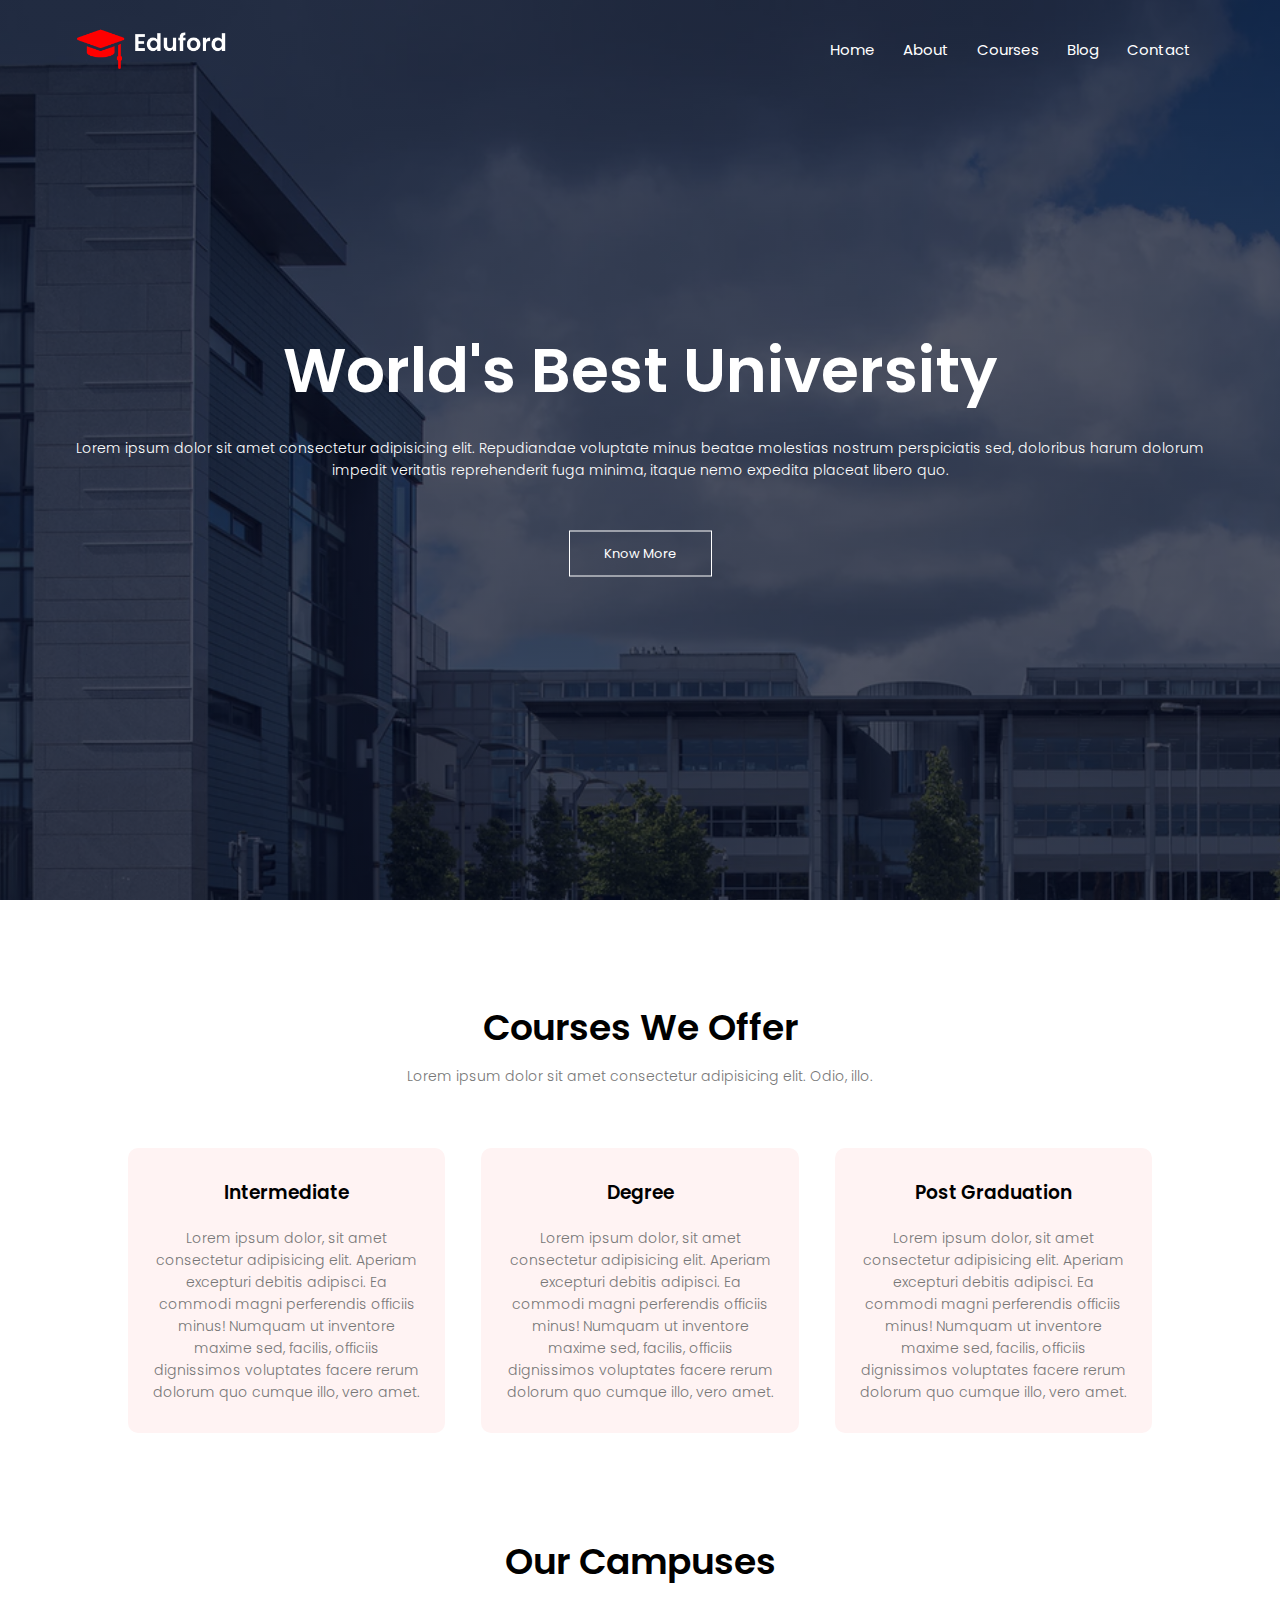
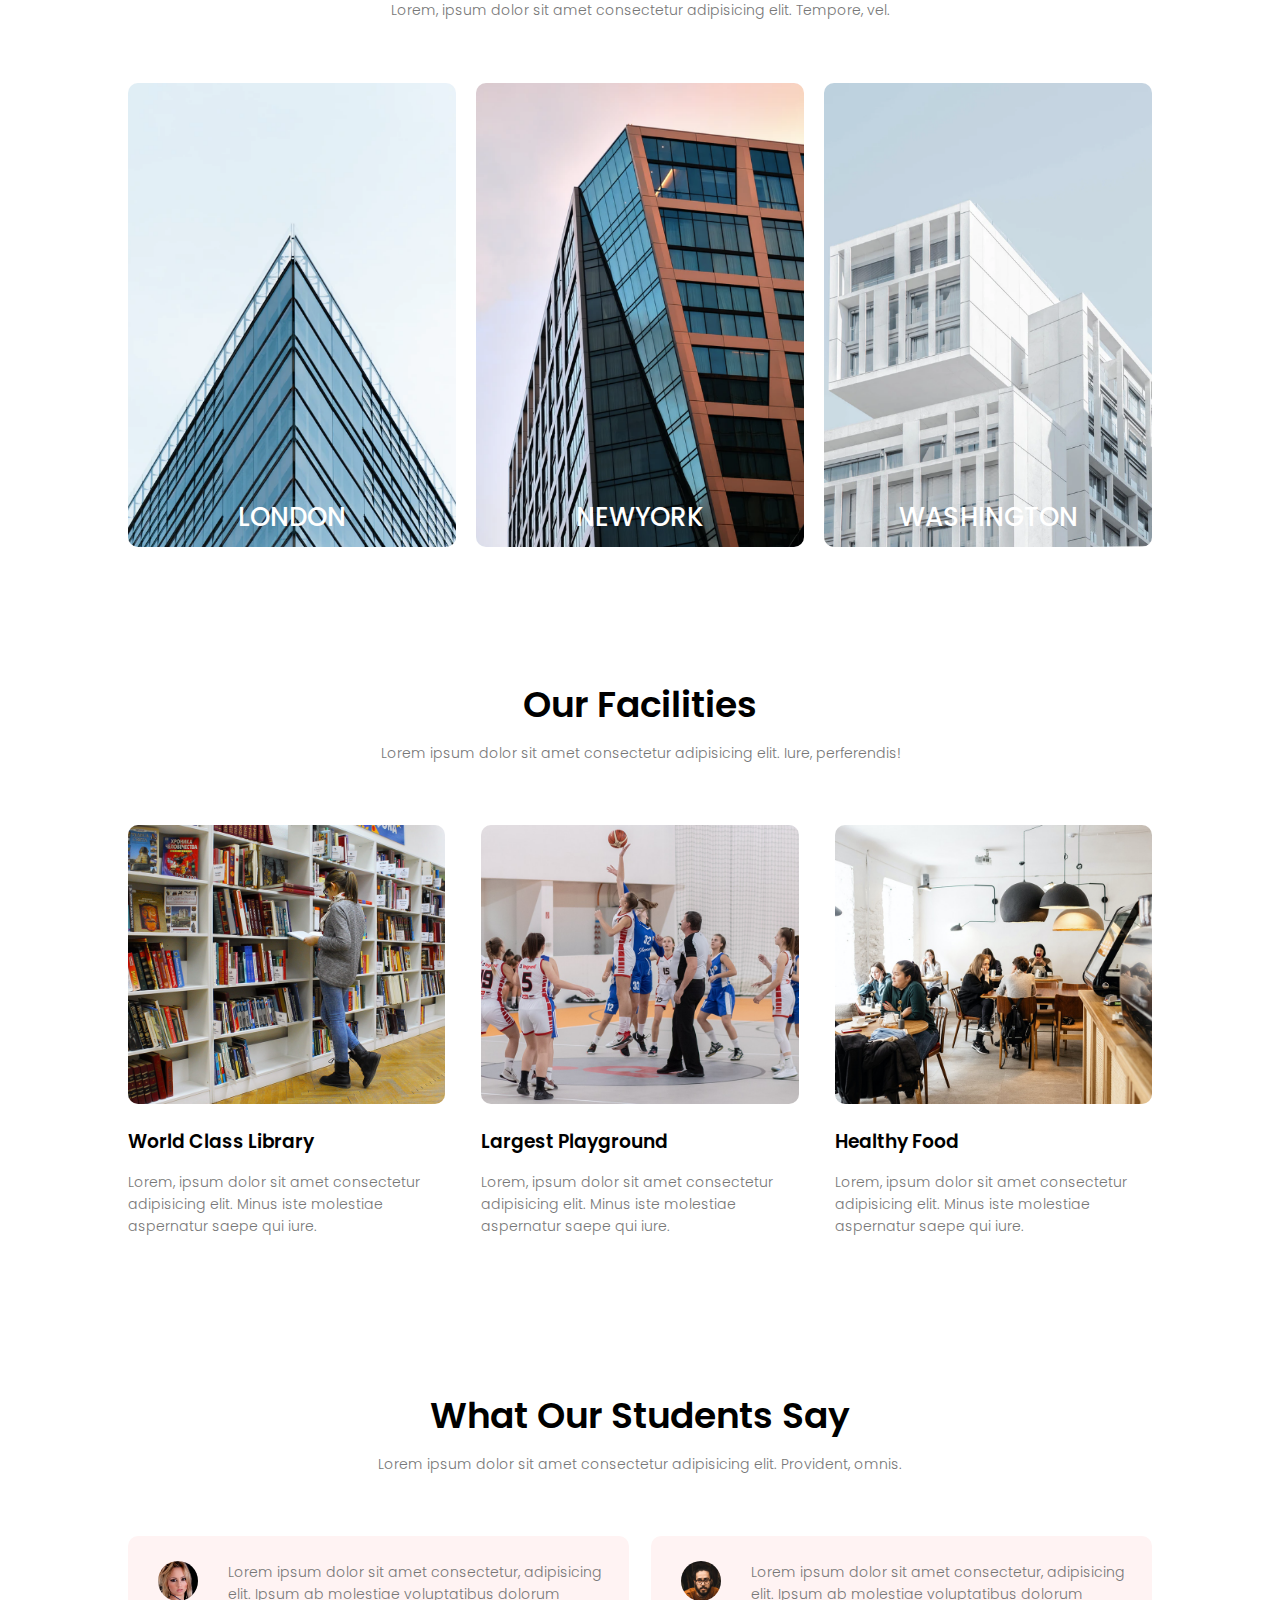
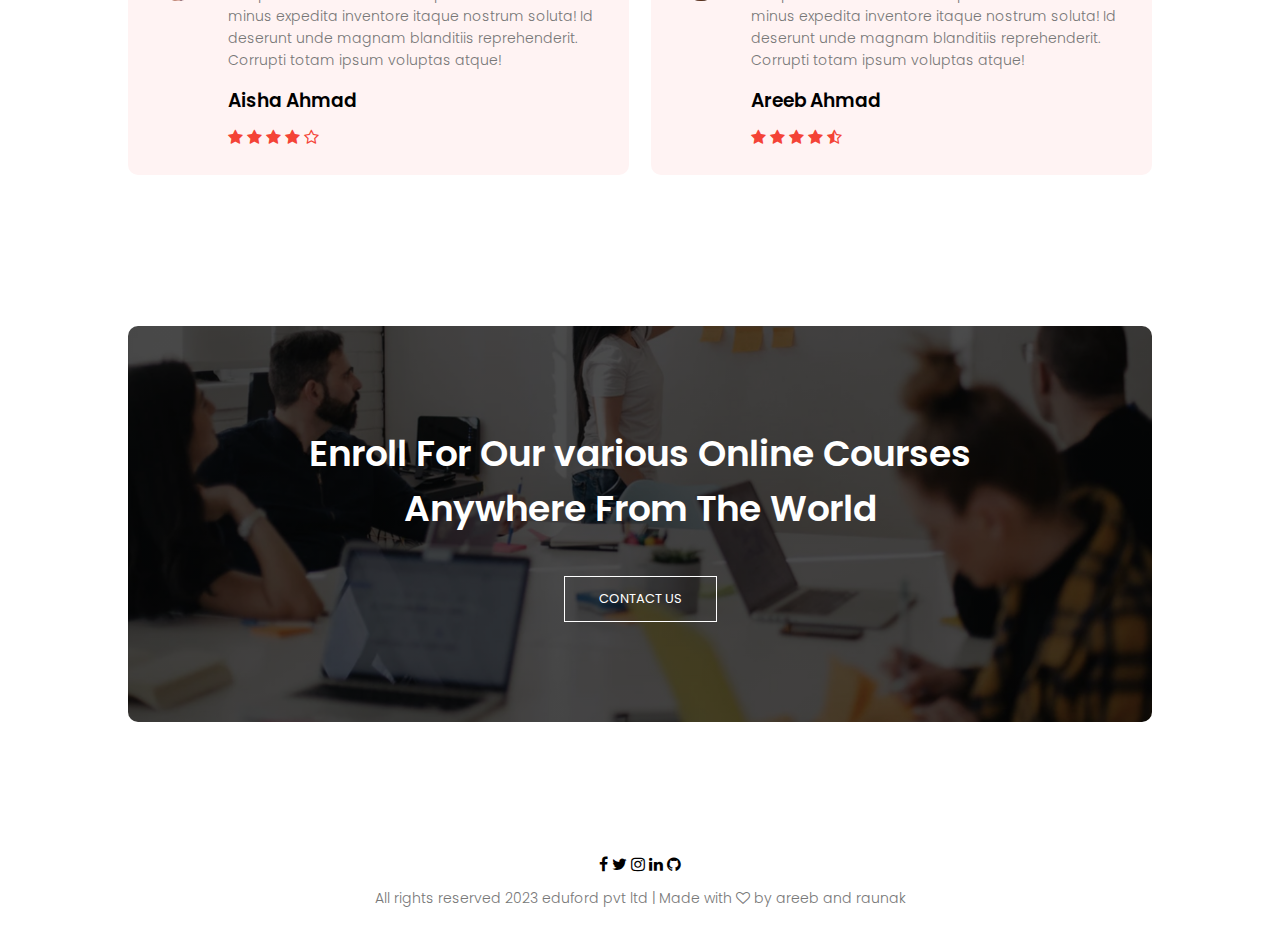
<file: index.html>
<!DOCTYPE html>
<html lang="en">

<head>
    <meta charset="UTF-8">
    <meta http-equiv="X-UA-Compatible" content="IE=edge">
    <meta name="viewport" content="width=device-width, initial-scale=1.0">
    <link rel="stylesheet" href="style.css">
    <link rel="stylesheet" href="https://cdnjs.cloudflare.com/ajax/libs/font-awesome/4.7.0/css/font-awesome.min.css">
    <link rel="preconnect" href="https://fonts.googleapis.com">
    <link rel="preconnect" href="https://fonts.gstatic.com" crossorigin>
    <link href="https://fonts.googleapis.com/css2?family=Poppins:wght@100;300;400;600;700&display=swap"
        rel="stylesheet">
    <title>College</title>
</head>

<body>
    <section class="header">
        <nav>
            <a href="index.html"><img src="images/logo.png" alt="logo"></a>
            <div class="nav-links" id="navLinks">
                <i class="fa fa-times" onclick="hidemenu()"></i>
                <ul>
                    <li><a href="index.html">Home</a></li>
                    <li><a href="about.html">About</a></li>
                    <li><a href="courses.html">Courses</a></li>
                    <li><a href="blog.html">Blog</a></li>
                    <li><a href="contact.html">Contact</a></li>
                </ul>
            </div>
            <i class="fa fa-bars" onclick="showmenu()"></i>
        </nav>

        <div class="text-box">
            <h1>
                World's Best University
            </h1>
            <p>
                Lorem ipsum dolor sit amet consectetur adipisicing elit. Repudiandae voluptate minus beatae molestias
                nostrum perspiciatis sed, doloribus harum dolorum impedit veritatis reprehenderit fuga minima, itaque
                nemo expedita placeat libero quo.
            </p>
            <a href="" class="hero-btn">Know More</a>
        </div>
    </section>

    <!-- course -->

    <section class="course">
        <h1>Courses We Offer</h1>
        <p>Lorem ipsum dolor sit amet consectetur adipisicing elit. Odio, illo.</p>

        <div class="row">
            <div class="course-col">
                <h3>Intermediate</h3>
                <p>Lorem ipsum dolor, sit amet consectetur adipisicing elit. Aperiam excepturi debitis adipisci. Ea
                    commodi magni perferendis officiis minus! Numquam ut inventore maxime sed, facilis, officiis
                    dignissimos voluptates facere rerum dolorum quo cumque illo, vero amet.</p>
            </div>

            <div class="course-col">
                <h3>Degree</h3>
                <p>Lorem ipsum dolor, sit amet consectetur adipisicing elit. Aperiam excepturi debitis adipisci. Ea
                    commodi magni perferendis officiis minus! Numquam ut inventore maxime sed, facilis, officiis
                    dignissimos voluptates facere rerum dolorum quo cumque illo, vero amet.</p>
            </div>

            <div class="course-col">
                <h3>Post Graduation</h3>
                <p>Lorem ipsum dolor, sit amet consectetur adipisicing elit. Aperiam excepturi debitis adipisci. Ea
                    commodi magni perferendis officiis minus! Numquam ut inventore maxime sed, facilis, officiis
                    dignissimos voluptates facere rerum dolorum quo cumque illo, vero amet.</p>
            </div>

        </div>
    </section>

    <!-- campus -->

    <section class="campus">
        <h1>Our Campuses</h1>
        <p>Lorem, ipsum dolor sit amet consectetur adipisicing elit. Tempore, vel.</p>

        <div class="row">
            <div class="campus-col">
                <img src="images/london.png" alt="london">
                <div class="layer">
                    <h3>LONDON</h3>
                </div>
            </div>

            <div class="campus-col">
                <img src="images/newyork.png" alt="newyork">
                <div class="layer">
                    <h3>NEWYORK</h3>
                </div>
            </div>

            <div class="campus-col">
                <img src="images/washington.png" alt="washington">
                <div class="layer">
                    <h3>WASHINGTON</h3>
                </div>
            </div>

        </div>
    </section>

    <!-- facilities -->

    <section class="facilities">
        <h1>Our Facilities</h1>
        <p>Lorem ipsum dolor sit amet consectetur adipisicing elit. Iure, perferendis!</p>

        <div class="row">
            <div class="facilities-col">
                <img src="images/library.png" alt="london">

                <h3>World Class Library</h3>
                <p>Lorem, ipsum dolor sit amet consectetur adipisicing elit. Minus iste molestiae aspernatur saepe qui
                    iure.</p>
            </div>

            <div class="facilities-col">
                <img src="images/basketball.png" alt="london">

                <h3>Largest Playground</h3>
                <p>Lorem, ipsum dolor sit amet consectetur adipisicing elit. Minus iste molestiae aspernatur saepe qui
                    iure.</p>
            </div>

            <div class="facilities-col">
                <img src="images/cafeteria.png" alt="london">

                <h3>Healthy Food</h3>
                <p>Lorem, ipsum dolor sit amet consectetur adipisicing elit. Minus iste molestiae aspernatur saepe qui
                    iure.</p>
            </div>


        </div>

    </section>

    <!-- testimonials -->

    <section class="testimonials">
        <h1>What Our Students Say</h1>
        <p>Lorem ipsum dolor sit amet consectetur adipisicing elit. Provident, omnis.</p>

        <div class="row">
            <div class="testimonial-col">
                <img src="images/user1.jpg" alt="london">
                <div>
                    <p>Lorem ipsum dolor sit amet consectetur, adipisicing elit. Ipsum ab molestiae voluptatibus dolorum
                        minus expedita inventore itaque nostrum soluta! Id deserunt unde magnam blanditiis
                        reprehenderit. Corrupti totam ipsum voluptas atque!</p>
                    <h3>Aisha Ahmad</h3>
                    <i class="fa fa-star"></i>
                    <i class="fa fa-star"></i>
                    <i class="fa fa-star"></i>
                    <i class="fa fa-star"></i>
                    <i class="fa fa-star-o"></i>
                </div>
            </div>

            <div class="testimonial-col">
                <img src="images/user2.jpg" alt="london">
                <div>
                    <p>Lorem ipsum dolor sit amet consectetur, adipisicing elit. Ipsum ab molestiae voluptatibus dolorum
                        minus expedita inventore itaque nostrum soluta! Id deserunt unde magnam blanditiis
                        reprehenderit. Corrupti totam ipsum voluptas atque!</p>
                    <h3>Areeb Ahmad</h3>
                    <i class="fa fa-star"></i>
                    <i class="fa fa-star"></i>
                    <i class="fa fa-star"></i>
                    <i class="fa fa-star"></i>
                    <i class="fa fa-star-half-o"></i>
                </div>
            </div>


        </div>

    </section>

    <!-- call to action -->
    <section class="cta">
        <h1>Enroll For Our various Online Courses<br>Anywhere From The World</h1>
        <a href="contact.html" class="hero-btn">CONTACT US</a>
    </section>

    <!-- footer -->

    <section class="footer">

        <div class="icons">
            <i class="fa fa-facebook"></i>
            <i class="fa fa-twitter"></i>
            <i class="fa fa-instagram"></i>
            <i class="fa fa-linkedin"></i>
            <i class="fa fa-github"></i>
        </div>
        <p>All rights reserved 2023 eduford pvt ltd | Made with <i class="fa fa-heart-o"></i> by areeb and raunak</p>
    </section>

    <!-- script for menu bar -->
    <script>
        var navLinks = document.getElementById("navLinks");
        function showmenu() {
            navLinks.style.right = "0";
        }
        function hidemenu() {
            navLinks.style.right = "-200px";
        }
    </script>
</body>



</html>
</file>
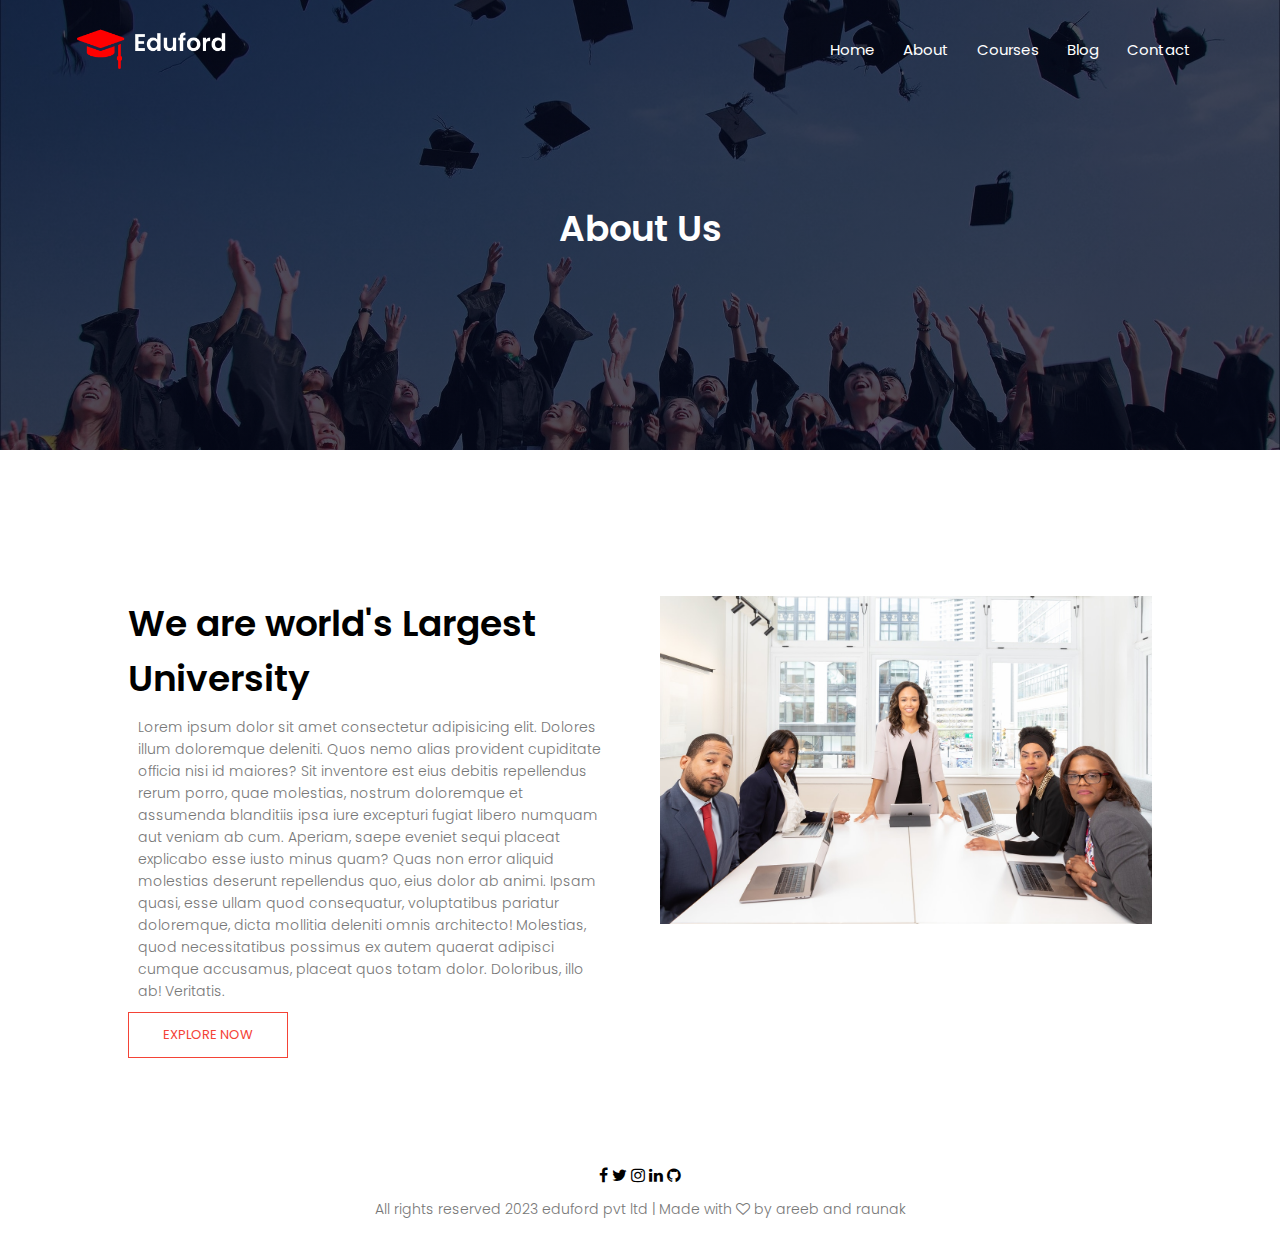
<file: about.html>
<!DOCTYPE html>
<html lang="en">

<head>
    <meta charset="UTF-8">
    <meta http-equiv="X-UA-Compatible" content="IE=edge">
    <meta name="viewport" content="width=device-width, initial-scale=1.0">
    <link rel="stylesheet" href="style.css">
    <link rel="stylesheet" href="https://cdnjs.cloudflare.com/ajax/libs/font-awesome/4.7.0/css/font-awesome.min.css">
    <link rel="preconnect" href="https://fonts.googleapis.com">
    <link rel="preconnect" href="https://fonts.gstatic.com" crossorigin>
    <link href="https://fonts.googleapis.com/css2?family=Poppins:wght@100;300;400;600;700&display=swap"
        rel="stylesheet">
    <title>College</title>
</head>

<body>
    <section class="sub-header">
        <nav>
            <a href="index.html"><img src="images/logo.png" alt="logo"></a>
            <div class="nav-links" id="navLinks">
                <i class="fa fa-times" onclick="hidemenu()"></i>
                <ul>
                    <li><a href="index.html">Home</a></li>
                    <li><a href="about.html">About</a></li>
                    <li><a href="courses.html">Courses</a></li>
                    <li><a href="blog.html">Blog</a></li>
                    <li><a href="contact.html">Contact</a></li>
                </ul>
            </div>
            <i class="fa fa-bars" onclick="showmenu()"></i>
        </nav>
        <h1>About Us</h1>

    </section>

    <section class="about-us">
        <div class="row">
            <div class="about-col">
                <h1>We are world's Largest University</h1>
                <p>Lorem ipsum dolor sit amet consectetur adipisicing elit. Dolores illum doloremque deleniti. Quos nemo
                    alias provident cupiditate officia nisi id maiores? Sit inventore est eius debitis repellendus rerum
                    porro, quae molestias, nostrum doloremque et assumenda blanditiis ipsa iure excepturi fugiat libero
                    numquam aut veniam ab cum. Aperiam, saepe eveniet sequi placeat explicabo esse iusto minus quam?
                    Quas non error aliquid molestias deserunt repellendus quo, eius dolor ab animi. Ipsam quasi, esse
                    ullam quod consequatur, voluptatibus pariatur doloremque, dicta mollitia deleniti omnis architecto!
                    Molestias, quod necessitatibus possimus ex autem quaerat adipisci cumque accusamus, placeat quos
                    totam dolor. Doloribus, illo ab! Veritatis.</p>
                <a href="" class="hero-btn red-btn">EXPLORE NOW</a>
            </div>
            <div class="about-col">
                <img src="images/about.jpg" alt="">
            </div>
        </div>
    </section>



    <!-- footer -->

    <section class="footer">

        <div class="icons">
            <i class="fa fa-facebook"></i>
            <i class="fa fa-twitter"></i>
            <i class="fa fa-instagram"></i>
            <i class="fa fa-linkedin"></i>
            <i class="fa fa-github"></i>
        </div>
        <p>All rights reserved 2023 eduford pvt ltd | Made with <i class="fa fa-heart-o"></i> by areeb and raunak</p>
    </section>

    <!-- script for menu bar -->
    <script>
        var navLinks = document.getElementById("navLinks");
        function showmenu() {
            navLinks.style.right = "0";
        }
        function hidemenu() {
            navLinks.style.right = "-200px";
        }
    </script>
</body>



</html>
</file>
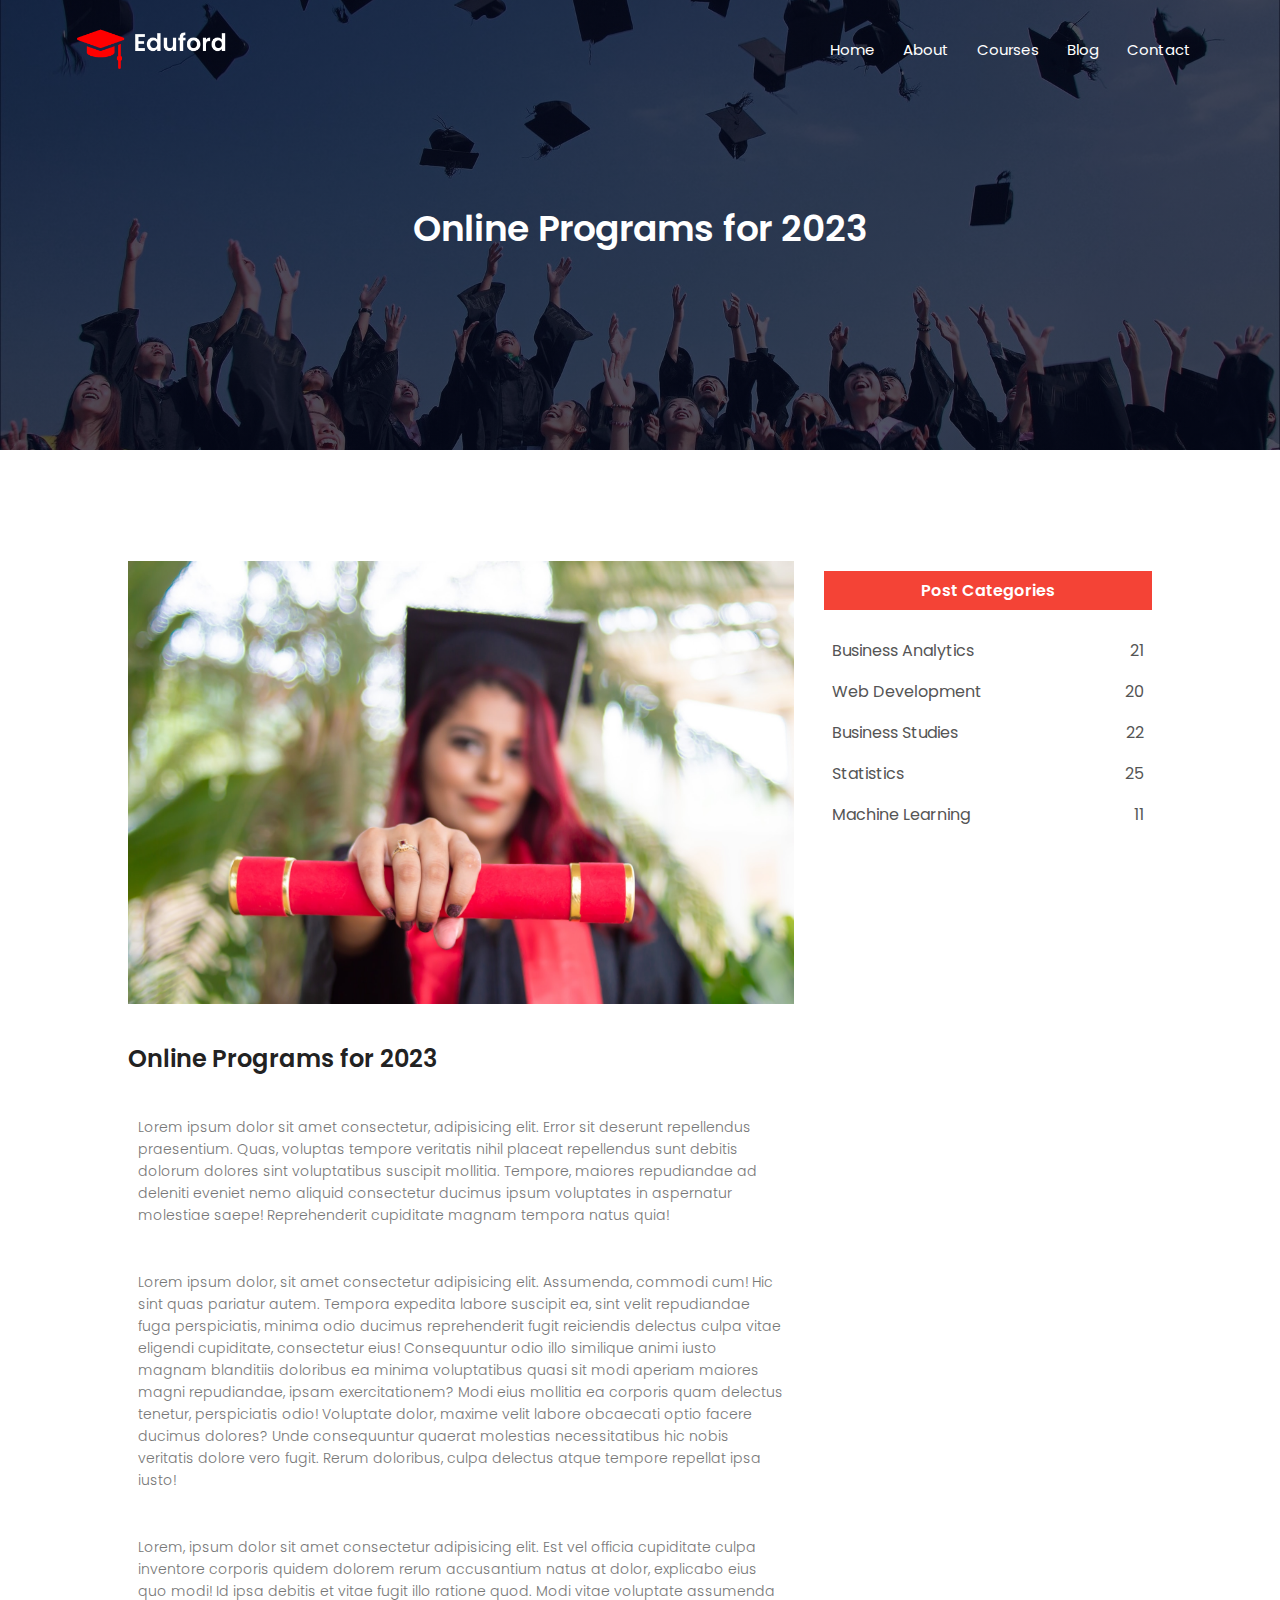
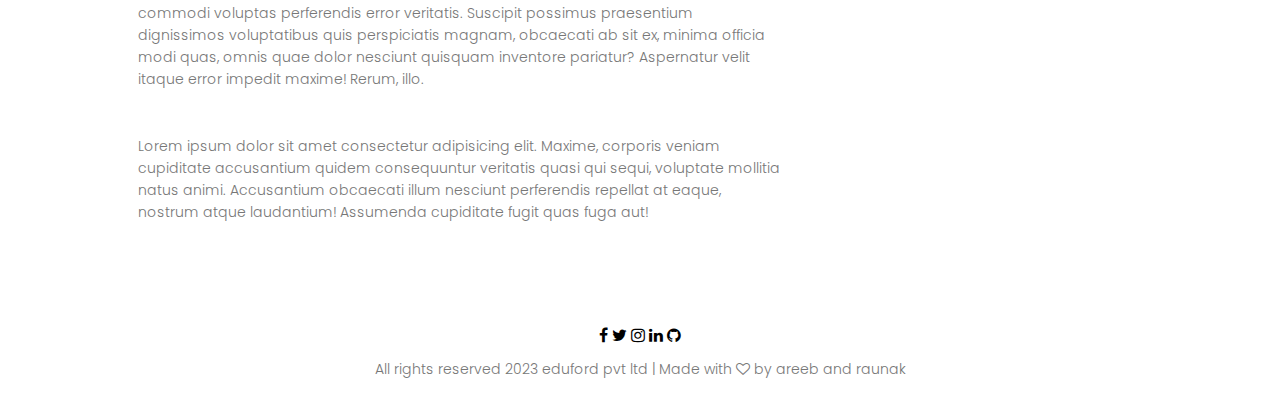
<file: blog.html>
<!DOCTYPE html>
<html lang="en">

<head>
    <meta charset="UTF-8">
    <meta http-equiv="X-UA-Compatible" content="IE=edge">
    <meta name="viewport" content="width=device-width, initial-scale=1.0">
    <link rel="stylesheet" href="style.css">
    <link rel="stylesheet" href="https://cdnjs.cloudflare.com/ajax/libs/font-awesome/4.7.0/css/font-awesome.min.css">
    <link rel="preconnect" href="https://fonts.googleapis.com">
    <link rel="preconnect" href="https://fonts.gstatic.com" crossorigin>
    <link href="https://fonts.googleapis.com/css2?family=Poppins:wght@100;300;400;600;700&display=swap"
        rel="stylesheet">
    <title>College</title>
</head>

<body>
    <section class="sub-header">
        <nav>
            <a href="index.html"><img src="images/logo.png" alt="logo"></a>
            <div class="nav-links" id="navLinks">
                <i class="fa fa-times" onclick="hidemenu()"></i>
                <ul>
                    <li><a href="index.html">Home</a></li>
                    <li><a href="about.html">About</a></li>
                    <li><a href="courses.html">Courses</a></li>
                    <li><a href="blog.html">Blog</a></li>
                    <li><a href="contact.html">Contact</a></li>
                </ul>
            </div>
            <i class="fa fa-bars" onclick="showmenu()"></i>
        </nav>
        <h1>Online Programs for 2023</h1>

    </section>

    <!-- blog -->

    <section class="blog-content">
        <div class="row">
            <div class="blog-left">
                <img src="images/certificate.jpg" alt="">
                <h2>Online Programs for 2023</h2>
                <p>Lorem ipsum dolor sit amet consectetur, adipisicing elit. Error sit deserunt repellendus praesentium.
                    Quas, voluptas tempore veritatis nihil placeat repellendus sunt debitis dolorum dolores sint
                    voluptatibus suscipit mollitia. Tempore, maiores repudiandae ad deleniti eveniet nemo aliquid
                    consectetur ducimus ipsum voluptates in aspernatur molestiae saepe! Reprehenderit cupiditate magnam
                    tempora natus quia!</p>
                <br>
                <p>Lorem ipsum dolor, sit amet consectetur adipisicing elit. Assumenda, commodi cum! Hic sint quas
                    pariatur autem. Tempora expedita labore suscipit ea, sint velit repudiandae fuga perspiciatis,
                    minima odio ducimus reprehenderit fugit reiciendis delectus culpa vitae eligendi cupiditate,
                    consectetur eius! Consequuntur odio illo similique animi iusto magnam blanditiis doloribus ea minima
                    voluptatibus quasi sit modi aperiam maiores magni repudiandae, ipsam exercitationem? Modi eius
                    mollitia ea corporis quam delectus tenetur, perspiciatis odio! Voluptate dolor, maxime velit labore
                    obcaecati optio facere ducimus dolores? Unde consequuntur quaerat molestias necessitatibus hic nobis
                    veritatis dolore vero fugit. Rerum doloribus, culpa delectus atque tempore repellat ipsa iusto!</p>
                <br>
                <p>Lorem, ipsum dolor sit amet consectetur adipisicing elit. Est vel officia cupiditate culpa inventore
                    corporis quidem dolorem rerum accusantium natus at dolor, explicabo eius quo modi! Id ipsa debitis
                    et vitae fugit illo ratione quod. Modi vitae voluptate assumenda commodi voluptas perferendis error
                    veritatis. Suscipit possimus praesentium dignissimos voluptatibus quis perspiciatis magnam,
                    obcaecati ab sit ex, minima officia modi quas, omnis quae dolor nesciunt quisquam inventore
                    pariatur? Aspernatur velit itaque error impedit maxime! Rerum, illo.</p>
                <br>
                <p>Lorem ipsum dolor sit amet consectetur adipisicing elit. Maxime, corporis veniam cupiditate
                    accusantium quidem consequuntur veritatis quasi qui sequi, voluptate mollitia natus animi.
                    Accusantium obcaecati illum nesciunt perferendis repellat at eaque, nostrum atque laudantium!
                    Assumenda cupiditate fugit quas fuga aut!</p>
            </div>

            <div class="blog-right">
                <h3>Post Categories</h3>
                <div>
                    <span>
                        Business Analytics
                    </span>
                    <span>21</span>
                </div>

                <div>
                    <span>
                        Web Development
                    </span>
                    <span>20</span>
                </div>

                <div>
                    <span>
                        Business Studies
                    </span>
                    <span>22</span>
                </div>

                <div>
                    <span>
                        Statistics
                    </span>
                    <span>25</span>
                </div>

                <div>
                    <span>
                        Machine Learning
                    </span>
                    <span>11</span>
                </div>
            </div>

        </div>
    </section>




    <!-- footer -->

    <section class="footer">

        <div class="icons">
            <i class="fa fa-facebook"></i>
            <i class="fa fa-twitter"></i>
            <i class="fa fa-instagram"></i>
            <i class="fa fa-linkedin"></i>
            <i class="fa fa-github"></i>
        </div>
        <p>All rights reserved 2023 eduford pvt ltd | Made with <i class="fa fa-heart-o"></i> by areeb and raunak</p>
    </section>

    <!-- script for menu bar -->
    <script>
        var navLinks = document.getElementById("navLinks");
        function showmenu() {
            navLinks.style.right = "0";
        }
        function hidemenu() {
            navLinks.style.right = "-200px";
        }
    </script>
</body>



</html>
</file>
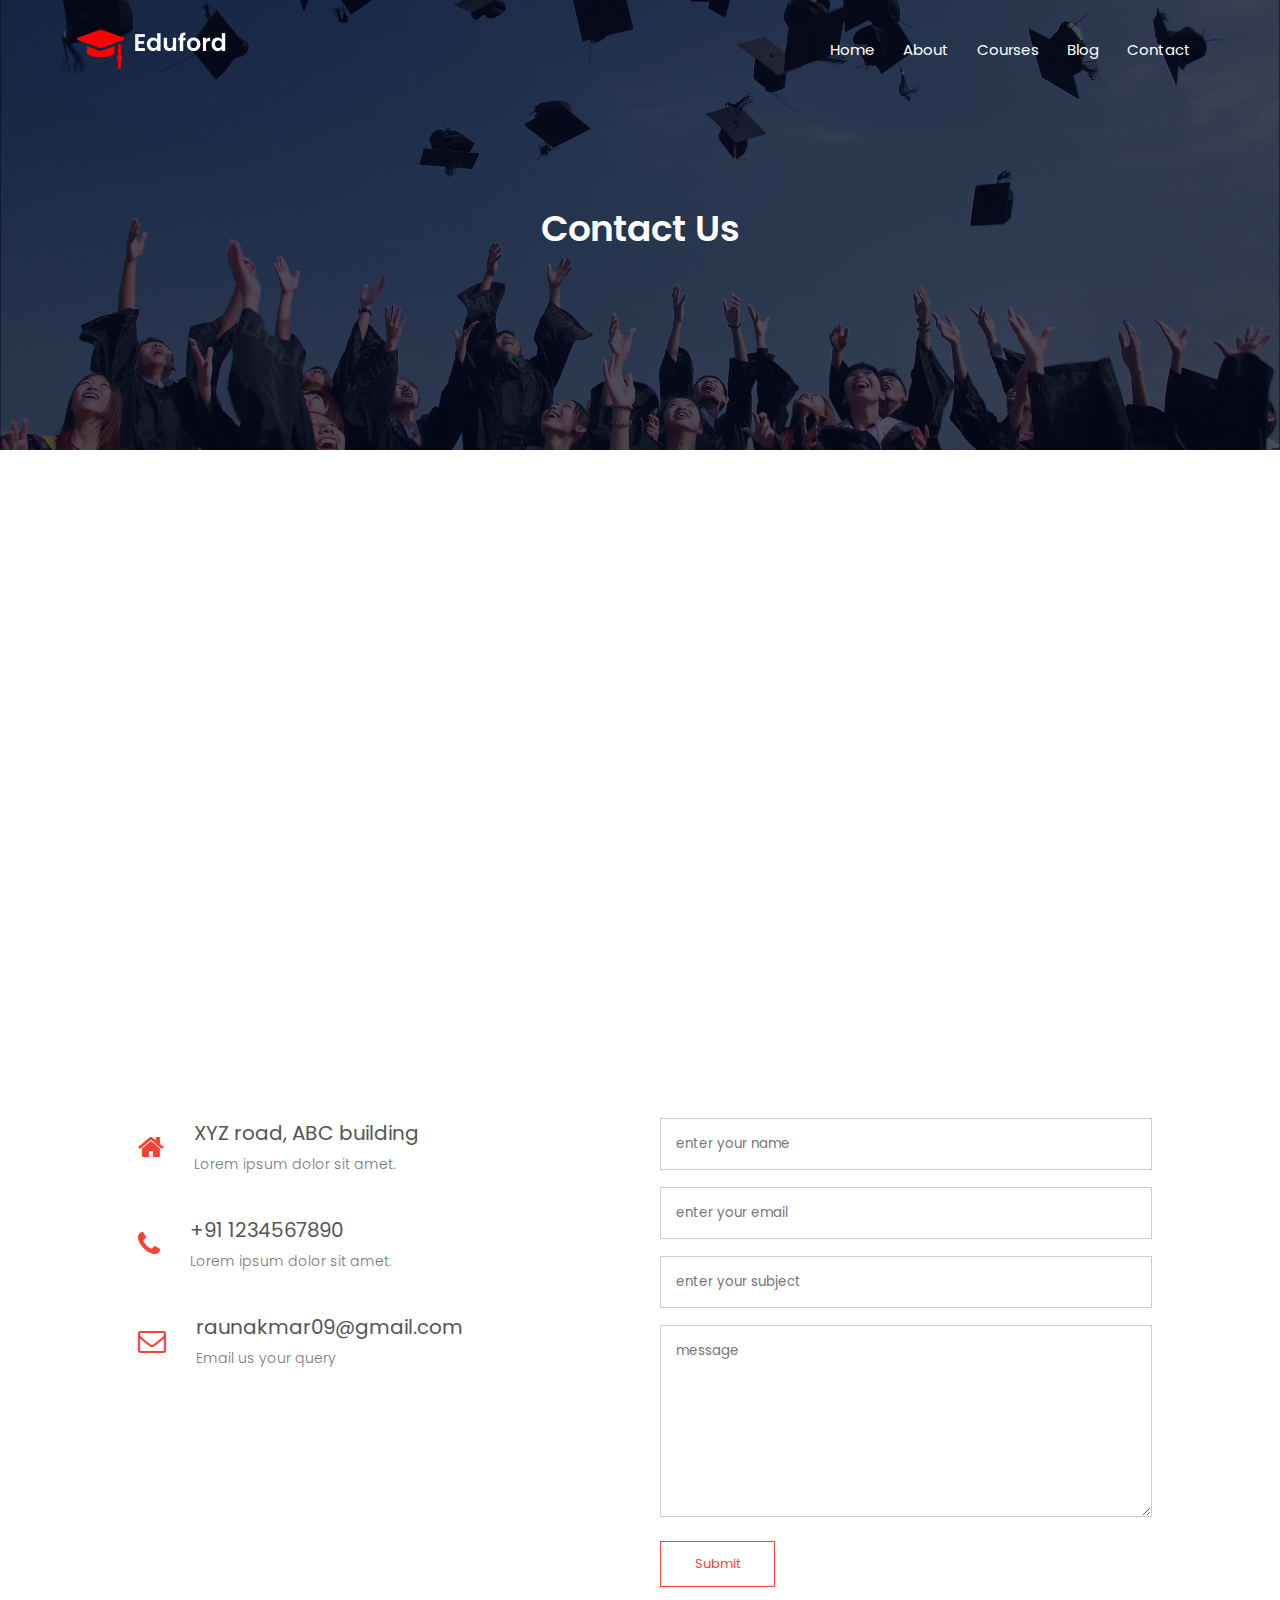
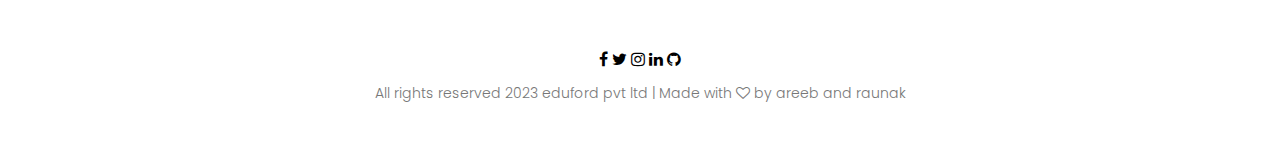
<file: contact.html>
<!DOCTYPE html>
<html lang="en">

<head>
    <meta charset="UTF-8">
    <meta http-equiv="X-UA-Compatible" content="IE=edge">
    <meta name="viewport" content="width=device-width, initial-scale=1.0">
    <link rel="stylesheet" href="style.css">
    <link rel="stylesheet" href="https://cdnjs.cloudflare.com/ajax/libs/font-awesome/4.7.0/css/font-awesome.min.css">
    <link rel="preconnect" href="https://fonts.googleapis.com">
    <link rel="preconnect" href="https://fonts.gstatic.com" crossorigin>
    <link href="https://fonts.googleapis.com/css2?family=Poppins:wght@100;300;400;600;700&display=swap"
        rel="stylesheet">
    <title>College</title>
</head>

<body>
    <section class="sub-header">
        <nav>
            <a href="index.html"><img src="images/logo.png" alt="logo"></a>
            <div class="nav-links" id="navLinks">
                <i class="fa fa-times" onclick="hidemenu()"></i>
                <ul>
                    <li><a href="index.html">Home</a></li>
                    <li><a href="about.html">About</a></li>
                    <li><a href="courses.html">Courses</a></li>
                    <li><a href="blog.html">Blog</a></li>
                    <li><a href="contact.html">Contact</a></li>
                </ul>
            </div>
            <i class="fa fa-bars" onclick="showmenu()"></i>
        </nav>
        <h1>Contact Us</h1>

    </section>

    <section class="location">
        <iframe
            src="https://www.google.com/maps/embed?pb=!1m18!1m12!1m3!1d3502.482049929378!2d77.45137397469286!3d28.61531128486397!2m3!1f0!2f0!3f0!3m2!1i1024!2i768!4f13.1!3m3!1m2!1s0x390ceff958cb3e6f%3A0xa5517ab0df9cf4d5!2sGR%20Garden%20Phase-2!5e0!3m2!1sen!2sin!4v1688388710428!5m2!1sen!2sin"
            width="600" height="450" style="border:0;" allowfullscreen="" loading="lazy"
            referrerpolicy="no-referrer-when-downgrade"></iframe>
    </section>

    <section class="contact-us">
        <div class="row">
            <div class="contact-col">
                <div>
                    <i class="fa fa-home"></i>
                    <span>
                        <h5>
                            XYZ road, ABC building
                        </h5>
                        <p>Lorem ipsum dolor sit amet.</p>
                    </span>
                </div>
                <div>
                    <i class="fa fa-phone"></i>
                    <span>
                        <h5>
                            +91 1234567890
                        </h5>
                        <p>Lorem ipsum dolor sit amet.</p>
                    </span>
                </div>
                <div>
                    <i class="fa fa-envelope-o"></i>
                    <span>
                        <h5>
                            raunakmar09@gmail.com
                        </h5>
                        <p>Email us your query</p>
                    </span>
                </div>
            </div>
            <div class="contact-col">
                <input type="text" placeholder="enter your name" required>
                <input type="email" placeholder="enter your email" required>
                <input type="text" placeholder="enter your subject" required>
                <textarea rows="8" placeholder="message" required></textarea>
                <button type="submit" class="hero-btn red-btn">Submit</button>
            </div>
        </div>
    </section>


    <!-- footer -->

    <section class="footer">

        <div class="icons">
            <i class="fa fa-facebook"></i>
            <i class="fa fa-twitter"></i>
            <i class="fa fa-instagram"></i>
            <i class="fa fa-linkedin"></i>
            <i class="fa fa-github"></i>
        </div>
        <p>All rights reserved 2023 eduford pvt ltd | Made with <i class="fa fa-heart-o"></i> by areeb and raunak</p>
    </section>

    <!-- script for menu bar -->
    <script>
        var navLinks = document.getElementById("navLinks");
        function showmenu() {
            navLinks.style.right = "0";
        }
        function hidemenu() {
            navLinks.style.right = "-200px";
        }
    </script>
</body>



</html>
</file>
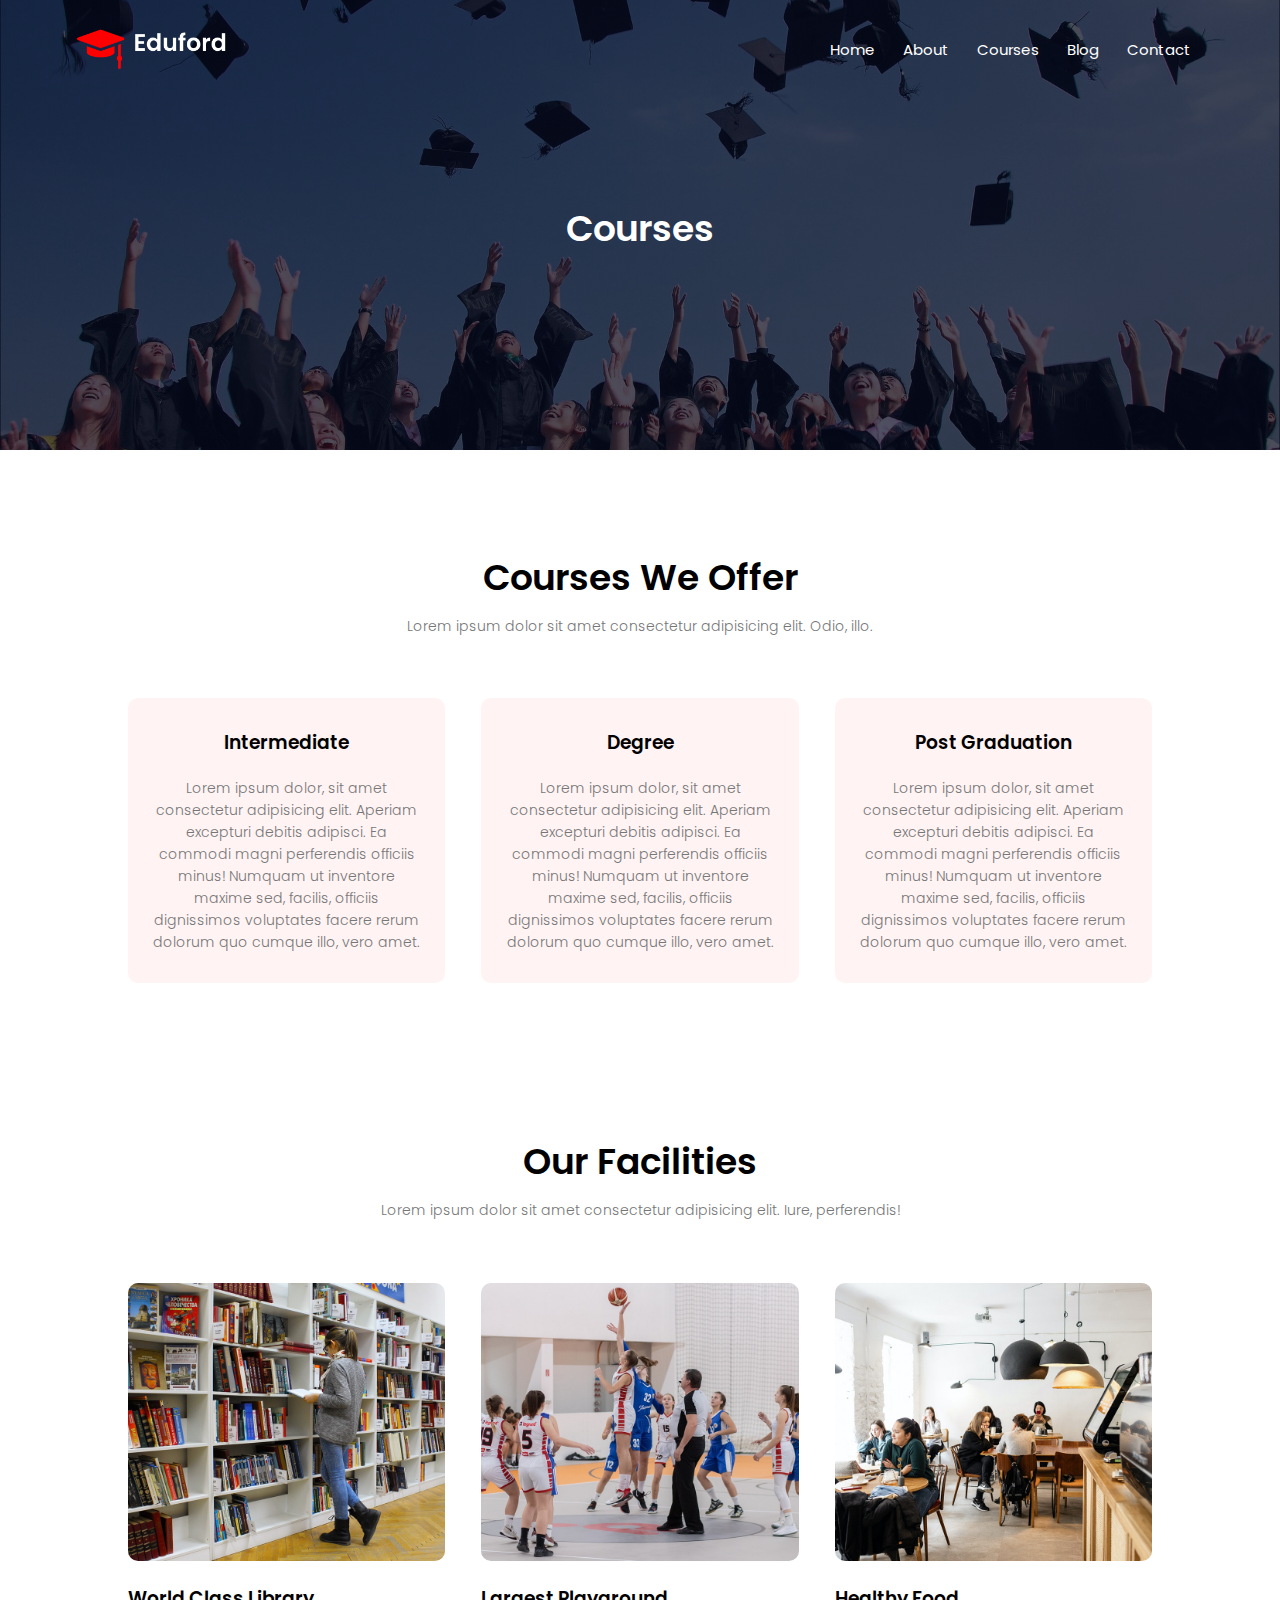
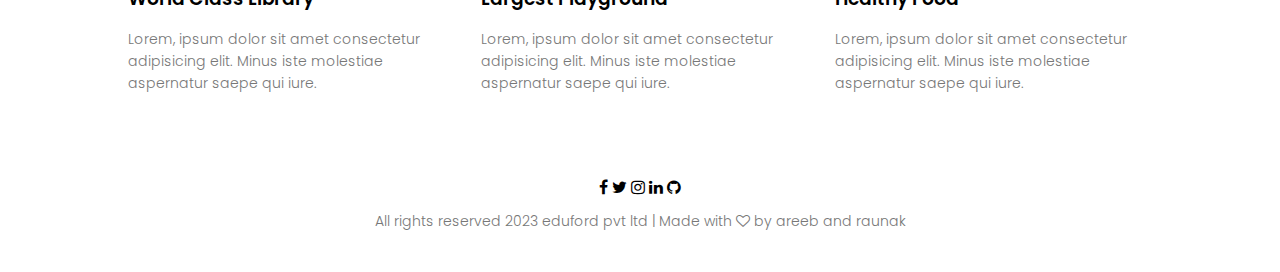
<file: courses.html>
<!DOCTYPE html>
<html lang="en">

<head>
    <meta charset="UTF-8">
    <meta http-equiv="X-UA-Compatible" content="IE=edge">
    <meta name="viewport" content="width=device-width, initial-scale=1.0">
    <link rel="stylesheet" href="style.css">
    <link rel="stylesheet" href="https://cdnjs.cloudflare.com/ajax/libs/font-awesome/4.7.0/css/font-awesome.min.css">
    <link rel="preconnect" href="https://fonts.googleapis.com">
    <link rel="preconnect" href="https://fonts.gstatic.com" crossorigin>
    <link href="https://fonts.googleapis.com/css2?family=Poppins:wght@100;300;400;600;700&display=swap"
        rel="stylesheet">
    <title>College</title>
</head>

<body>
    <section class="sub-header">
        <nav>
            <a href="index.html"><img src="images/logo.png" alt="logo"></a>
            <div class="nav-links" id="navLinks">
                <i class="fa fa-times" onclick="hidemenu()"></i>
                <ul>
                    <li><a href="index.html">Home</a></li>
                    <li><a href="about.html">About</a></li>
                    <li><a href="courses.html">Courses</a></li>
                    <li><a href="blog.html">Blog</a></li>
                    <li><a href="contact.html">Contact</a></li>
                </ul>
            </div>
            <i class="fa fa-bars" onclick="showmenu()"></i>
        </nav>
        <h1>Courses</h1>

    </section>

    <!-- course -->

    <section class="course">
        <h1>Courses We Offer</h1>
        <p>Lorem ipsum dolor sit amet consectetur adipisicing elit. Odio, illo.</p>

        <div class="row">
            <div class="course-col">
                <h3>Intermediate</h3>
                <p>Lorem ipsum dolor, sit amet consectetur adipisicing elit. Aperiam excepturi debitis adipisci. Ea
                    commodi magni perferendis officiis minus! Numquam ut inventore maxime sed, facilis, officiis
                    dignissimos voluptates facere rerum dolorum quo cumque illo, vero amet.</p>
            </div>

            <div class="course-col">
                <h3>Degree</h3>
                <p>Lorem ipsum dolor, sit amet consectetur adipisicing elit. Aperiam excepturi debitis adipisci. Ea
                    commodi magni perferendis officiis minus! Numquam ut inventore maxime sed, facilis, officiis
                    dignissimos voluptates facere rerum dolorum quo cumque illo, vero amet.</p>
            </div>

            <div class="course-col">
                <h3>Post Graduation</h3>
                <p>Lorem ipsum dolor, sit amet consectetur adipisicing elit. Aperiam excepturi debitis adipisci. Ea
                    commodi magni perferendis officiis minus! Numquam ut inventore maxime sed, facilis, officiis
                    dignissimos voluptates facere rerum dolorum quo cumque illo, vero amet.</p>
            </div>

        </div>
    </section>

    <!-- facilities -->

    <section class="facilities">
        <h1>Our Facilities</h1>
        <p>Lorem ipsum dolor sit amet consectetur adipisicing elit. Iure, perferendis!</p>

        <div class="row">
            <div class="facilities-col">
                <img src="images/library.png" alt="london">

                <h3>World Class Library</h3>
                <p>Lorem, ipsum dolor sit amet consectetur adipisicing elit. Minus iste molestiae aspernatur saepe qui
                    iure.</p>
            </div>

            <div class="facilities-col">
                <img src="images/basketball.png" alt="london">

                <h3>Largest Playground</h3>
                <p>Lorem, ipsum dolor sit amet consectetur adipisicing elit. Minus iste molestiae aspernatur saepe qui
                    iure.</p>
            </div>

            <div class="facilities-col">
                <img src="images/cafeteria.png" alt="london">

                <h3>Healthy Food</h3>
                <p>Lorem, ipsum dolor sit amet consectetur adipisicing elit. Minus iste molestiae aspernatur saepe qui
                    iure.</p>
            </div>


        </div>

    </section>





    <!-- footer -->

    <section class="footer">

        <div class="icons">
            <i class="fa fa-facebook"></i>
            <i class="fa fa-twitter"></i>
            <i class="fa fa-instagram"></i>
            <i class="fa fa-linkedin"></i>
            <i class="fa fa-github"></i>
        </div>
        <p>All rights reserved 2023 eduford pvt ltd | Made with <i class="fa fa-heart-o"></i> by areeb and raunak</p>
    </section>

    <!-- script for menu bar -->
    <script>
        var navLinks = document.getElementById("navLinks");
        function showmenu() {
            navLinks.style.right = "0";
        }
        function hidemenu() {
            navLinks.style.right = "-200px";
        }
    </script>
</body>



</html>
</file>
<file: style.css>
* {
    margin: 0;
    padding: 0;
    font-family: 'Poppins', sans-serif;
}

.header {
    min-height: 100vh;
    width: 100%;
    background-image: linear-gradient(rgba(4, 9, 30, 0.7), rgba(4, 9, 30, 0.7)), url(images/banner.png);
}

nav {
    display: flex;
    padding: 2% 6%;
    justify-content: space-between;
    align-items: center;
}

nav img {
    width: 150px;
}

.nav-links {
    flex: 1;
    text-align: right;
}

.nav-links ul li {
    list-style: none;
    display: inline-block;
    padding: 8px 12px;
    position: relative;
}

.nav-links ul li a {
    color: #ffff;
    text-decoration: none;
    font-size: 15px;
}

.nav-links ul li ::after {
    content: '';
    width: 0%;
    height: 2px;
    display: block;
    margin: auto;
    background: #f44336;
    transition: 0.5s;
}

.nav-links ul li:hover ::after {
    width: 100%;
}

.text-box {
    width: 90%;
    color: #fff;
    position: absolute;
    top: 50%;
    left: 50%;
    transform: translate(-50%, -50%);
    text-align: center;
}

.text-box h1 {
    font-size: 62px;
}

.text-box p {
    margin: 10px 0px 40px;
    font-size: 14px;
    color: #fff;
}

.hero-btn {
    display: inline-block;
    text-decoration: none;
    color: #fff;
    border: 1px solid #fff;
    padding: 12px 34px;
    font-size: 13px;
    background: transparent;
    position: relative;
    cursor: pointer;
}

.hero-btn:hover {
    border: 1px solid #f44336;
    background: #f44336;
    transition: 1s;
}

nav .fa {
    display: none;
}

@media (max-width: 700px) {
    .text-box h1 {
        font-size: 20px;
    }

    .nav-links ul li {
        display: block;
    }

    .nav-links {
        position: fixed;
        background: #f44336;
        height: 100vh;
        width: 200px;
        top: 0;
        right: -200px;
        text-align: left;
        z-index: 2;
        transition: 1s;
    }

    nav .fa {
        display: block;
        color: #fff;
        margin: 10px;
        font-size: 22px;
        cursor: pointer;
    }

    .nav-links ul {
        padding: 30px;
    }

    /* course */
    .row {
        flex-direction: column;
    }

    /* testimonials */

    .testimonial-col img {
        margin-left: 5px;
        margin-right: 30px;
    }

    /* cta */
    .cta h1 {
        font-size: 24px;
    }

}

/* course */

.course {
    width: 80%;
    margin: auto;
    text-align: center;
    padding-top: 100px;
}

h1 {
    font-size: 36px;
    font-weight: 600;
}

p {
    color: #777;
    font-size: 14px;
    font-weight: 300;
    line-height: 22px;
    padding: 10px;
}

.row {
    display: flex;
    margin-top: 5%;
    justify-content: space-between;
}

.course-col {
    flex-basis: 31%;
    background: #fff3f3;
    border-radius: 10px;
    margin-bottom: 5%;
    padding: 20px 12px;
    box-sizing: border-box;
}

h3 {
    text-align: center;
    font-weight: 600;
    margin: 10px 0;
}

.course-col:hover {
    box-shadow: 0px 0px 20px 0px rgba(0, 0, 0, 0.2);
}

/* campus */

.campus {
    width: 80%;
    margin: auto;
    text-align: center;
    padding-top: 50px;
}

.campus-col {
    flex-basis: 32%;
    border-radius: 10px;
    margin-bottom: 30px;
    position: relative;
    overflow: hidden;
}

.campus-col img {
    width: 100%;
    display: block;
}

.layer {
    background: transparent;
    height: 100%;
    width: 100%;
    position: absolute;
    top: 0;
    left: 0;
    transition: 0.5s;
}

.layer:hover {
    background: rgba(226, 0, 0, 0.7);

}

.layer h3 {
    width: 100%;
    font-weight: 500;
    color: #fff;
    font-size: 26px;
    bottom: 0;
    left: 50%;
    transform: translate(-50%);
    position: absolute;
    transition: 0.5s;
}

.layer:hover h3 {
    bottom: 49%;
    opacity: .8;
}

/* facilities */

.facilities {
    width: 80%;
    margin: auto;
    text-align: center;
    padding-top: 100px;
}

.facilities-col {
    flex-basis: 31%;
    border-radius: 10px;
    margin-bottom: 5%;
    text-align: left;
}

.facilities-col img {
    width: 100%;
    border-radius: 10px;
}

.facilities-col p {
    padding: 0;
}

.facilities-col h3 {
    margin-top: 16px;
    margin-bottom: 15px;
    text-align: left;
}

/* testimonials */

.testimonials {
    width: 80%;
    margin: auto;
    text-align: center;
    padding-top: 100px;
}

.testimonial-col {
    flex-basis: 44%;
    border-radius: 10px;
    margin-bottom: 5%;
    text-align: left;
    background: #fff3f3;
    padding: 25px;
    cursor: pointer;
    display: flex;
}

.testimonial-col img {
    height: 40px;
    margin-left: 5px;
    margin-right: 30px;
    border-radius: 50%;
}

.testimonial-col p {
    padding: 0;
}

.testimonial-col h3 {
    margin-top: 15px;
    text-align: left;
}

.testimonial-col .fa {
    color: #f44336;
}

/* cta */

.cta {
    margin: 100px auto;
    width: 80%;
    background-image: linear-gradient(rgba(0, 0, 0, 0.7), rgba(0, 0, 0, 0.7)), url(images/banner2.jpg);
    background-position: center;
    background-size: cover;
    border-radius: 10px;
    text-align: center;
    padding: 100px 0;
}

.cta h1 {
    color: #fff;
    margin-bottom: 40px;
    padding: 0;
}

.footer {
    width: 100%;
    text-align: center;
    padding: 30px 0;
}

/* about page */

.sub-header {
    height: 50vh;
    width: 100%;
    background-image: linear-gradient(rgba(4, 9, 30, 0.7), rgba(4, 9, 30, 0.7)), url(images/background.jpg);
    background-position: center;
    background-size: cover;
    text-align: center;
    color: #fff;
}

.sub-header h1 {
    margin-top: 100px;
}

.about-us {
    width: 80%;
    margin: auto;
    padding-top: 80px;
    padding-bottom: 50px;
}

.about-col {
    flex-basis: 48%;
    padding: 30px 2px;
}

.about-col img {
    width: 100%;
}

.about-col h1 {
    padding: 0;
}

.about-col {
    padding: 15px 0 25px;
}

.red-btn {
    border: 1px solid #f44336;
    background: transparent;
    color: #f44336;
}

.red-btn:hover {
    color: #fff;
}

/* blog styles */

.blog-content {
    width: 80%;
    margin: auto;
    padding: 60px 0;
}

.blog-left {
    flex-basis: 65%;
}

.blog-left img {
    width: 100%;
}

.blog-left h2 {
    color: #222;
    font-weight: 600;
    margin: 30px 0;
}

.blog-right {
    flex-basis: 32%;
}

.blog-right h3 {
    background: #f44336;
    color: #fff;
    padding: 7px 0;
    font-size: 16px;
    margin-bottom: 20px;
}

.blog-right div {
    display: flex;
    align-items: center;
    justify-content: space-between;
    color: #555;
    padding: 8px;
    box-sizing: border-box;
}

.location {
    width: 80%;
    margin: auto;
    padding: 80px 0;
}

.location iframe {
    width: 100%;
}

.contact-us {
    width: 80%;
    margin: auto;
}

.contact-col {
    flex-basis: 48%;
    margin-bottom: 30px;
}

.contact-col div {
    display: flex;
    align-items: center;
    margin-bottom: 40px;
}

.contact-col div .fa {
    font-size: 28px;
    color: #f44336;
    margin: 10px;
    margin-right: 30px;
}

.contact-col div p {
    padding: 0;
}

.contact-col div h5 {
    font-size: 20px;
    margin-bottom: 5px;
    color: #555;
    font-weight: 400;
}

.contact-col input,
.contact-col textarea {
    width: 100%;
    padding: 15px;
    margin-bottom: 17px;
    outline: none;
    border: 1px solid #ccc;
    box-sizing: border-box;
}
</file>
